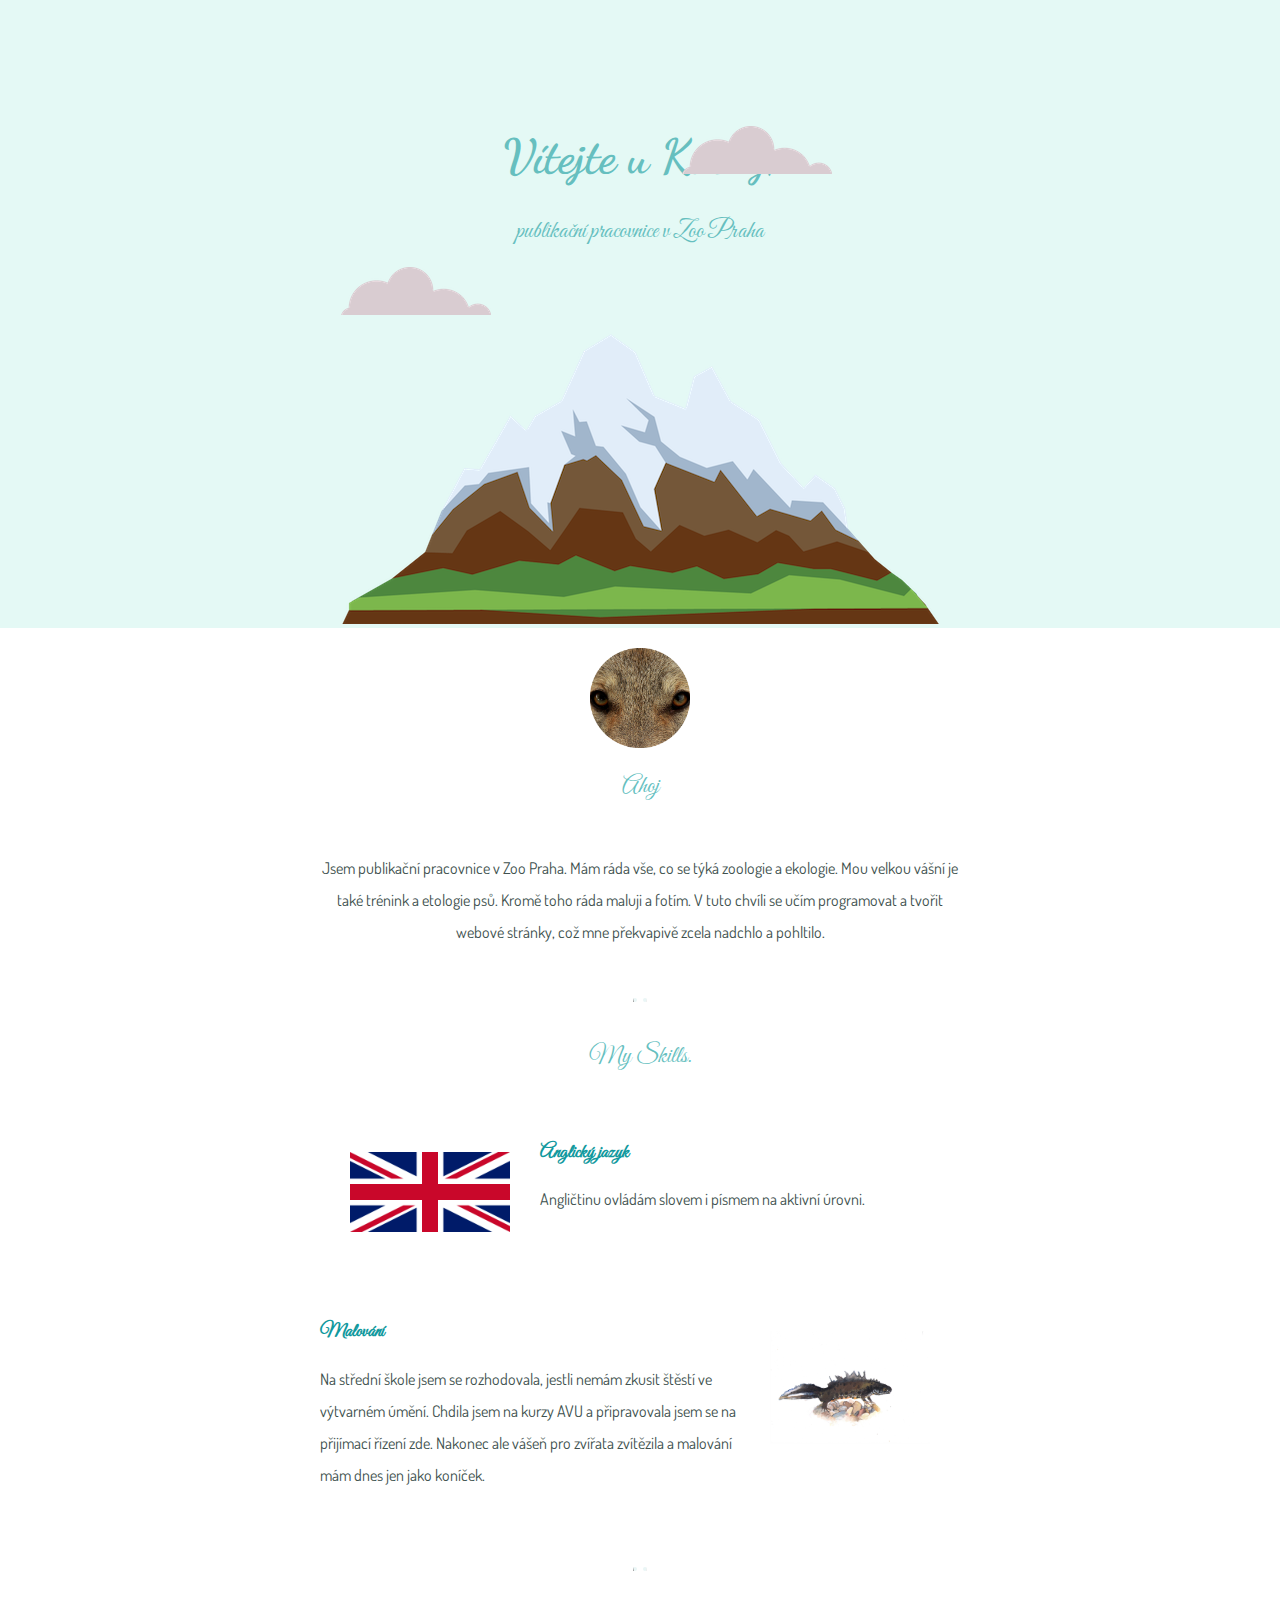
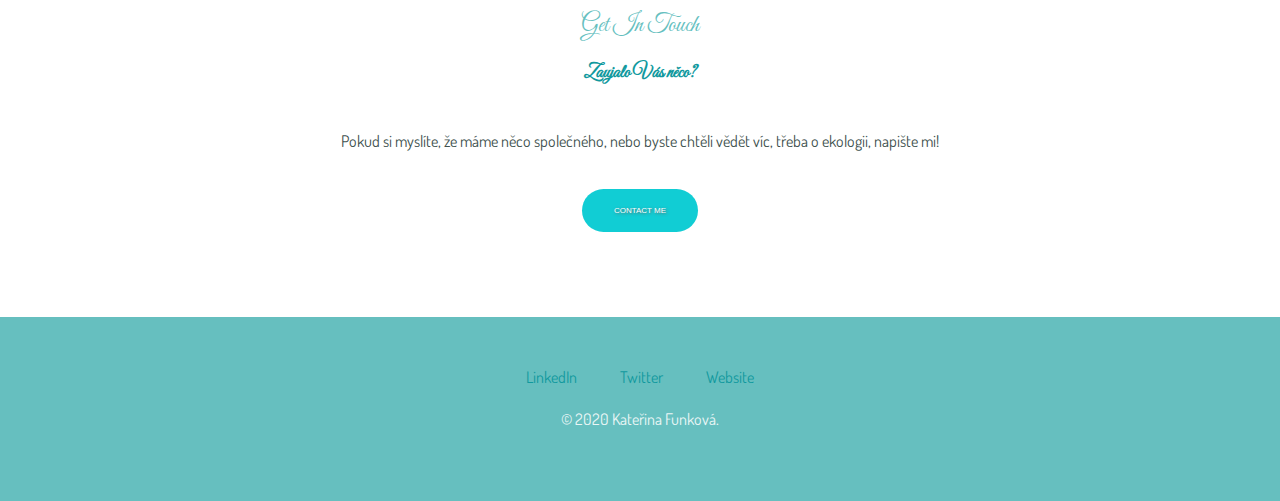
<file: index.html>
<!DOCTYPE html>
<html lang="cs-cz" dir="ltr">

<head>
  <meta charset="utf-8">
  <title>Funky web</title>
  <link rel="stylesheet" href="styles.css">
  <link rel="icon" href="favicon.ico">
  <link rel="preconnect" href="https://fonts.gstatic.com">
  <link href="https://fonts.googleapis.com/css2?family=Dancing+Script&family=Dosis:wght@200;600&family=Great+Vibes&display=swap" rel="stylesheet">
</head>

<body>
  <div class="top-container">
    <img class="top-cloud" src="cloud.png" alt="ilustrace mraků">
    <h1>Vítejte u Katky,</h1>
    <h2>publikační pracovnice v Zoo Praha</h2>
    <img class="bottom-cloud" src="cloud.png" alt="ilustrace mraků">
    <img class="mountain" src="mountain.png" alt="ilustrace hor">
  </div>
  <div class="middle-container">
    <div class="profile">
      <img src="profil.png" alt="profilová fotka", width="100px">
      <h2>Ahoj</h2>
      <p class="profil">Jsem publikační pracovnice v Zoo Praha. Mám ráda vše, co se týká zoologie a ekologie. Mou velkou vášní je také trénink a etologie psů. Kromě toho ráda maluji a fotím. V tuto chvíli se učím programovat a tvořit webové stránky, což mne překvapivě zcela nadchlo a pohltilo.</p>
    </div>
    <hr>
    <div class="skills">
      <h2>My Skills.</h2>
      <div class="skill-row">
        <img class="vlajka" src="Flag_of_the_United_Kingdom.png" alt="britská vlajka" width="50px">
        <h3>Anglický jazyk</h3>
        <p>Angličtinu ovládám slovem i písmem na aktivní úrovni.</p>
      </div>
      <div class="skill-row">
        <img class="colek" src="colek_velky.jpg" alt="ilustrace čolka velkého", width="100px">
        <h3>Malování</h3>
        <p class="malovani">Na střední škole jsem se rozhodovala, jestli nemám zkusit štěstí ve výtvarném úmění. Chdila jsem na kurzy AVU a připravovala jsem se na přijímací řízení zde. Nakonec ale vášeň pro zvířata zvítězila a malování mám dnes jen jako koníček.</p>
      </div>

    <hr>
    <div class="contact-me">
      <h2>Get In Touch</h2>
      <h3>Zaujalo Vás něco?</h3>
      <p class="kontakt">Pokud si myslíte, že máme něco společného, nebo byste chtěli vědět víc, třeba o ekologii, napište mi!</p>
      <a class="btn" href="mailto:katerina.funkova@gmail.com">CONTACT ME</a>
    </div>
  </div>


  <div class="bottom-container">
    <a class="footer-link" href="https://www.linkedin.com/in/kate%C5%99ina-funkova-808461201/">LinkedIn</a>
    <a class="footer-link" href="https://twitter.com/zmije_jedovata">Twitter</a>
    <a class="footer-link" href="https://zmije-edovata.github.io/cv/">Website</a>
    <p id="copy">© 2020 Kateřina Funková.</p>
  </div>
</body>

</html>
</file>
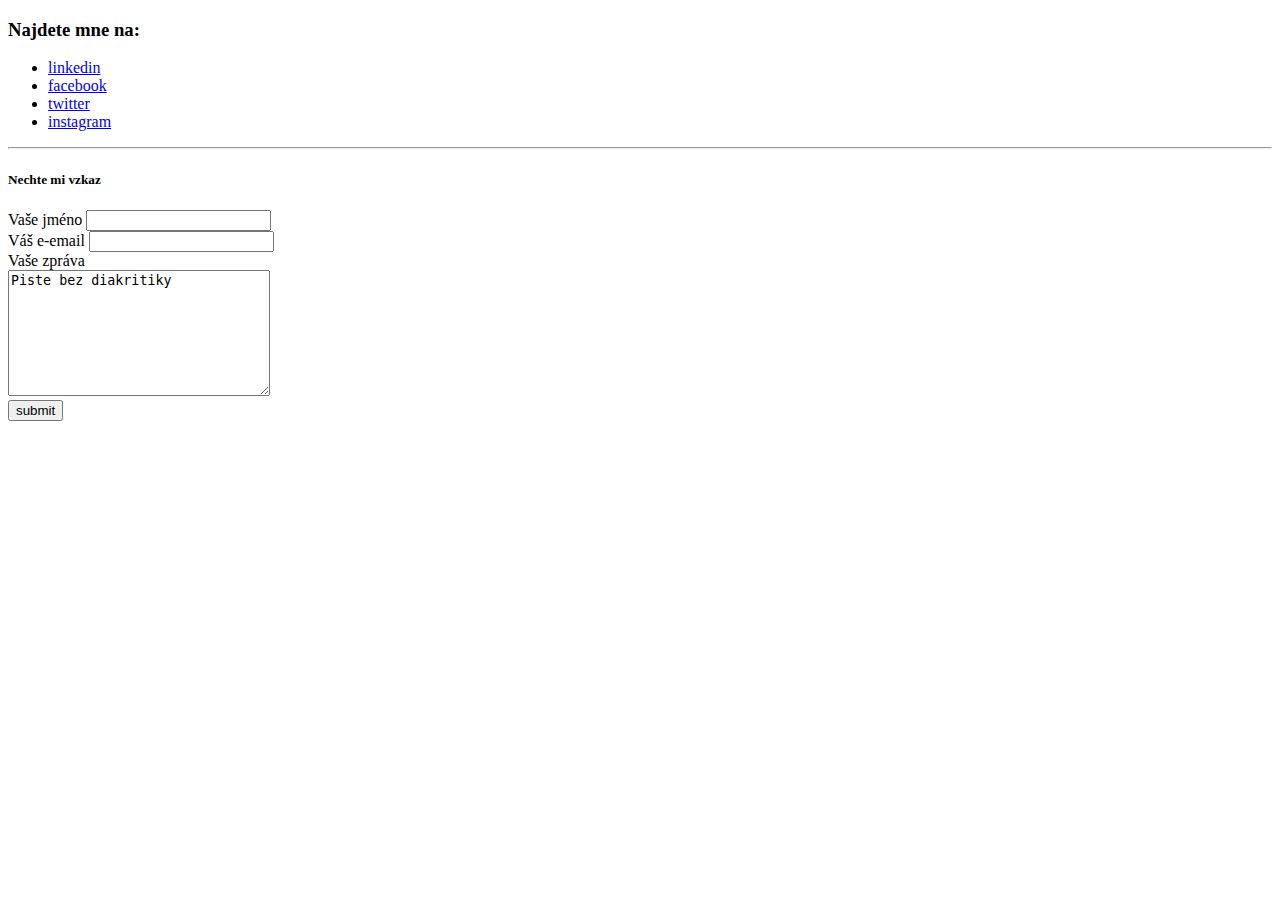
<file: contact.html>
<!DOCTYPE html>
<html lang="cs" dir="ltr">
  <head>
    <meta charset="utf-8">
    <title>Kontakt</title>
  </head>
  <body>
    <h3>Najdete mne na:</h3>
    <ul>
      <li><a href="https://www.linkedin.com/in/kate%C5%99ina-funkova-808461201/">linkedin</a></li>
      <li><a href="https://www.facebook.com/katerina.kolacova">facebook</a></li>
      <li><a href="https://twitter.com/zmije_jedovata">twitter</a></li>
      <li><a href="https://www.instagram.com/zmije_jedovata/">instagram</a></li>
    </ul>
    <hr>
    <h5>Nechte mi vzkaz</h5>
    <form action="mailto:kenny.cake@tiscali.cz" method="post" enctype="text/plain" accept-charset="utf-8">
      <label for="name">Vaše jméno</label>
      <input type="text" name="name" value=""><br>
      <label for="email">Váš e-email</label>
      <input type="email" name="email" value=""><br>
      <label for="text">Vaše zpráva</label><br>
      <textarea name="message" rows="8" cols="30">Piste bez diakritiky</textarea><br>
      <input type="submit" name="odeslat" value="submit">
    </form>

  </body>
</html>
</file>
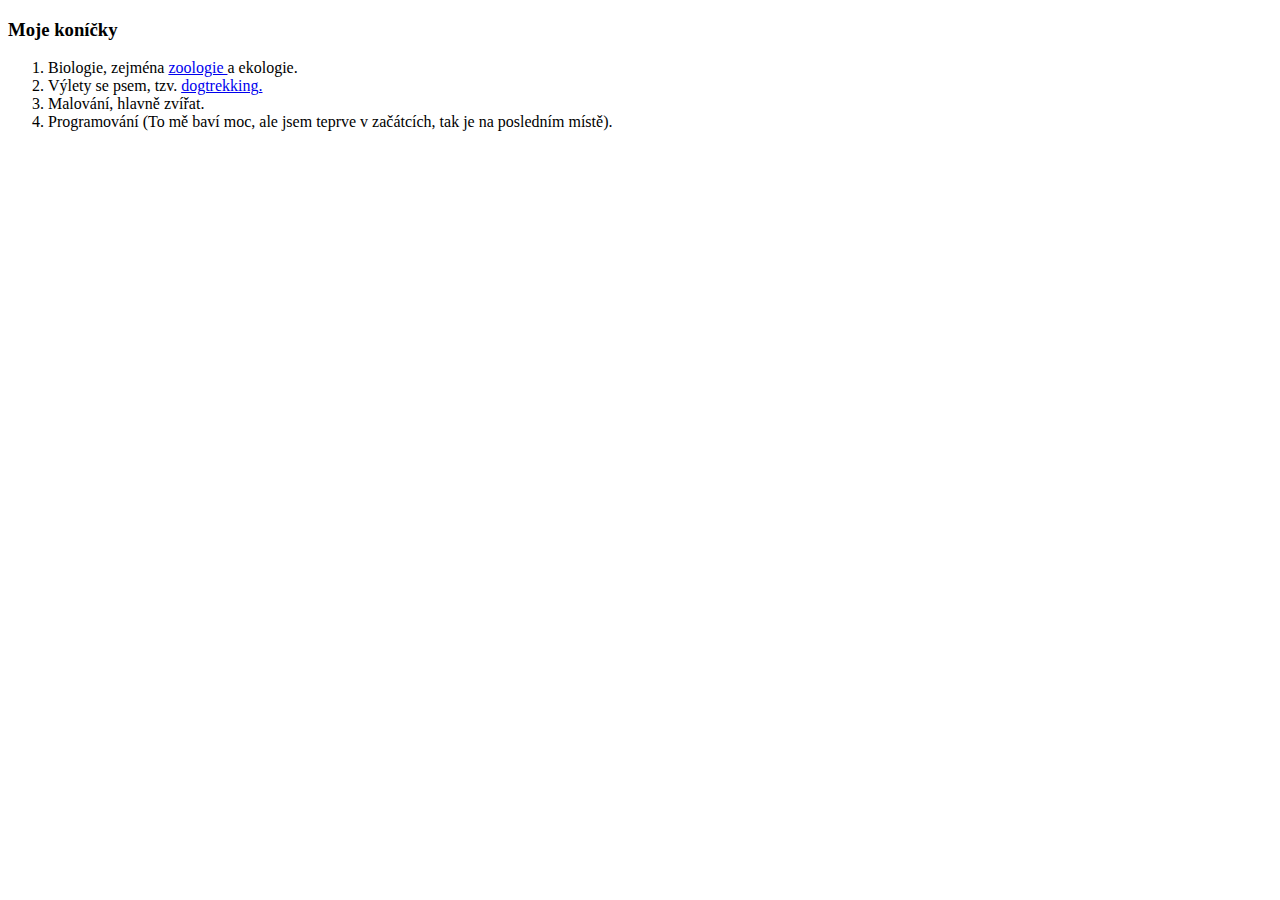
<file: hobbies.html>
<!DOCTYPE html>
<html lang="cs" dir="ltr">
  <head>
    <meta charset="utf-8">
    <title>Moje koníčky</title>
  </head>
  <body>
    <h3>Moje koníčky</h3>
    <ol>
       <li>Biologie, zejména <a href="https://www.biolib.cz/">zoologie </a> a ekologie.</li>
       <li>Výlety se psem, tzv. <a href="https://www.dogtrekking.info/"> dogtrekking.</a></li>
       <li>Malování, hlavně zvířat.</li>
       <li>Programování (To mě baví moc, ale jsem teprve v začátcích, tak je na posledním místě).</li>
     </ol>
  </body>
</html>
</file>
<file: styles.css>
body {
  margin: 0;
  text-align: center;
  color:  #40514E;
  font-family: 'Dosis',sans-serif;
}

h1 {
  font-family: 'Dancing Script', cursive;
  font-size: 3rem;
  color: #66BFBF;
  margin-top: 0;
}

hr {
  width: 1%;
  border-top: 4px #EAF6F6 dotted;
  border-bottom: none;
  margin: 40px auto;
}

.top-container {
  background-color: #E4F9F5;
  padding-top: 10%;
  position: relative;
}

h2 {
  font-family: 'Great Vibes', cursive;
  font-size: 2,5rem;
  color: #66BFBF;
  font-weight: normal;
}

h3 {
  font-family: 'Great Vibes', cursive;
  color: #11999E;
}

p{line-height: 2;}

.bottom-cloud {
  position: absolute;
}

.top-cloud {
  position: absolute;
  right: 35%;
  top: 20%;
}

.mountain {}

.middle-container {
  margin: 20px 0px 0px 0px;
}
.profil{width:50%; margin: 50px auto;}


.skill-row {
  width: 50%;
  margin: 30px auto;
  text-align: left;
  padding:20px;
}

.vlajka {
  width: 25%;
  float: left;
  padding: 30px;
}

.colek {
  width: 25%;
  float: right;
  padding: 30px;
}

.contact-me {padding-bottom: 100px;}
.kontakt {
width:40 %;
margin: 40px auto 40px;}

.btn {
  background: #11cdd4;
  background-image: -webkit-linear-gradient(top, #11cdd4, #1199i);
  background-image: -moz-linear-gradient(top, #11cdd4, #1199i);
  background-image: -ms-linear-gradient(top, #11cdd4, #1199i);
  background-image: -o-linear-gradient(top, #11cdd4, #1199i);
  background-image: linear-gradient(to bottom, #11cdd4, #1199i);
  -webkit-border-radius: 28;
  -moz-border-radius: 28;
  border-radius: 28px;
  text-shadow: 1px 1px 3px #666666;
  font-family: Arial;
  color: #ffffff;
  font-size: 8px;
  padding: 17px 32px 17px 32px;
  text-decoration: none;
}

.btn:hover {
  background: #30e3cb;
  background-image: -webkit-linear-gradient(top, #30e3cb, #2bc4ad);
  background-image: -moz-linear-gradient(top, #30e3cb, #2bc4ad);
  background-image: -ms-linear-gradient(top, #30e3cb, #2bc4ad);
  background-image: -o-linear-gradient(top, #30e3cb, #2bc4ad);
  background-image: linear-gradient(to bottom, #30e3cb, #2bc4ad);
  text-decoration: none;
}


.bottom-container {
background-color: #66BFBF;
padding: 50px 0 50px;
}

a {color: #11999E; font-family: 'Dosis';
margin: 10px 20px;
text-decoration: none;}
a:hover{color: #EAF6F6;}
#copy{color:#EAF6F6;}
</file>
